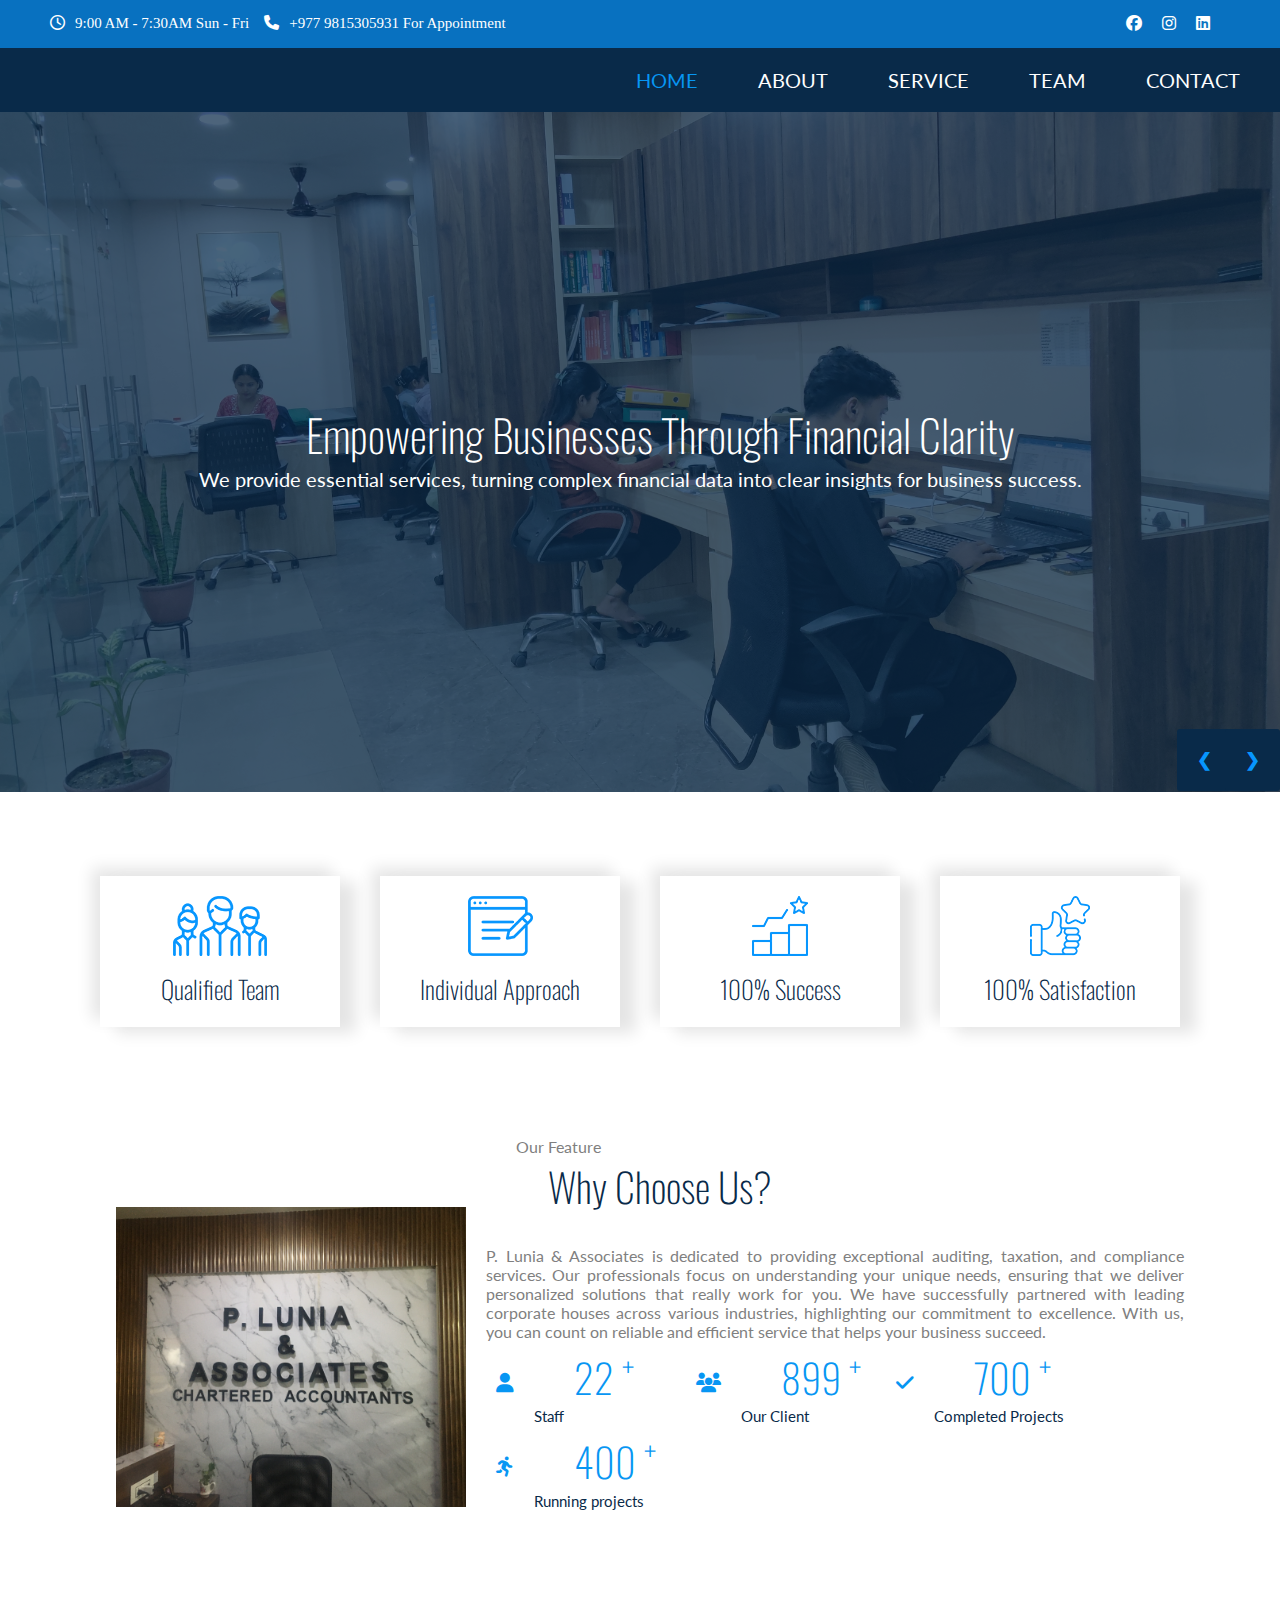
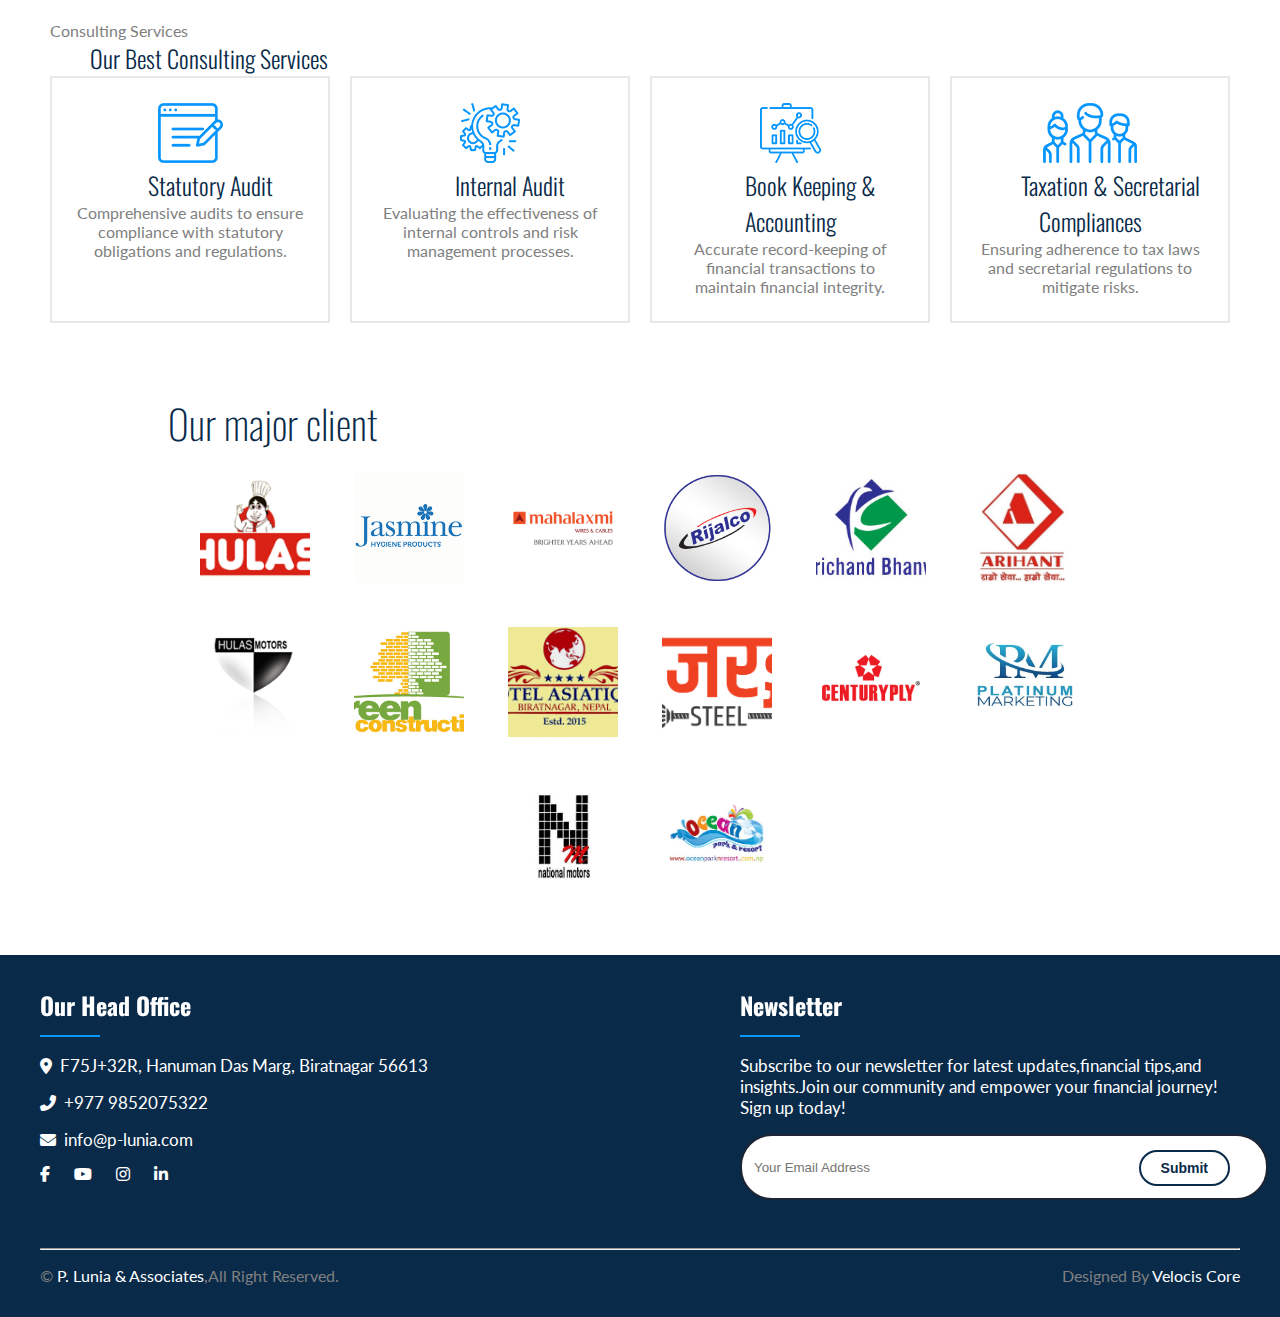
<file: index.html>
<!DOCTYPE html>
<html lang="en">

<head>
    <meta charset="UTF-8">
    <meta name="viewport" content="width=device-width, initial-scale=1.0">
    <title>P-Lunia & Associates</title>
    <link rel="shortcut icon" href="p-lunialogo.png" type="image/x-icon">
    <link rel="stylesheet" href="https://cdnjs.cloudflare.com/ajax/libs/font-awesome/6.7.2/css/all.min.css">
    <link rel="stylesheet" href="style.css">
    <link rel="stylesheet" href="media-queries.css">
    <!-- lato -->
    <link href="https://fonts.googleapis.com/css2?family=Oswald:wght@200..700&family=Playwrite+IE+Guides&display=swap"
        rel="stylesheet">

    <link
        href="https://fonts.googleapis.com/css2?family=Lato:ital,wght@0,100;0,300;0,400;0,700;0,900;1,100;1,300;1,400;1,700;1,900&family=Oswald:wght@200..700&family=Playwrite+IE+Guides&display=swap"
        rel="stylesheet">

</head>

<body>
    <!-- Top header -->
    <header class="top-header">
        <div class="side">
            <div class="time">
                <i class="fa-regular fa-clock"></i>
                <div> 9:00 AM - 7:30AM Sun - Fri</div>
            </div>
            <div class="phone">
                <i class="fa-solid fa-phone"></i>
                <div>+977 9815305931 For Appointment</div>
            </div>
        </div>
        <div class="icon">
            <a href=""><i class="fa-brands fa-facebook"></i></a>
            <a href=""><i class="fa-brands fa-instagram"></i></a>
            <a href=""><i class="fa-brands fa-linkedin"></i></a>

        </div>
    </header>

    <!-- navbar -->
    <nav class="navlink">
        <div class="navtoggle" onclick="toggle()"><i class="fa-solid fa-bars"></i></div>
        <div id="menu" class="menu">
            <a href="#" class="active">Home</a>
            <a href="about.html">About</a>
            <a href="service.html">Service</a>
            <a href="team.html">Team</a>
            <a href="contact.html">Contact</a>
        </div>
    </nav>
    <!-- Home page card -->
    <section class="slider-home">
        <div class="slider">
            <div class="slider-img">
                <img src="assets/images/home/homeslider-1.jfif" alt="home page" />
            </div>
            <div class="slidertext">
                <h2 style="color: white">
                    Empowering Businesses Through Financial Clarity
                </h2>
                <p style="color: white">
                    We provide essential services, turning complex financial data into
                    clear insights for business success.
                </p>
            </div>
        </div>
        <div class="slider">
            <div class="slider-img">
                <img src="assets/images/home/homeslider-1.jfif" alt="home page" />
            </div>

            <div class="slidertext">
                <h2 style="color: rgb(255, 255, 255)">
                    Navigating Financial Landscapes
                </h2>
                <p style="color: white">
                    We expertly guide businesses through complex financial environments,
                    ensuring compliance and strategic growth.
                </p>
            </div>
        </div>

        <div class="slider">
            <div class="slider-img">
                <img src="assets/images/home/homeslider-3.jfif" alt="home page" />
            </div>

            <div class="slidertext">
                <h2 style="color: rgb(255, 255, 255)">
                    Transforming Data into Decisions
                </h2>
                <p style="color: white">
                    We analyze financial data to deliver actionablr insights, empowering
                    businesses to make informed desision for their future.
                </p>
            </div>
        </div>
        <a class="prev" onclick="plusSlides(-1)">❮</a>
        <a class="next" onclick="plusSlides(1)">❯</a>
    </section>
    <div class="home-card">
        <div class="home-team">
            <img src="assets/images/home/icon-4.png" alt="">
            <h3>Qualified Team</h3>
        </div>
        <div class="home-team">
            <img src="assets/images/home/icon-1.png" alt="">
            <h3>Individual Approach</h3>
        </div>
        <div class="home-team">
            <img src="assets/images/home/icon-8.png" alt="">
            <h3>100% Success</h3>
        </div>
        <div class="home-team">
            <img src="assets/images/home/icon-6.png" alt="">
            <h3>100% Satisfaction</h3>
        </div>
    </div>
    <!-- our featres -->
    <div class="card-choose">
        <div class="homefeature-image">
            <img src="assets/images/home/homechose.jpg" alt="home page">
        </div>
        <div class="features-container">
            <div class="choose-top">
                <p>Our Feature</p>
                <h3>Why Choose Us?</h3>
            </div>
            <p>P. Lunia & Associates is dedicated to providing exceptional auditing, taxation, and compliance
                services.
                Our professionals focus on understanding your unique needs, ensuring that we deliver personalized
                solutions that really work for you. We have successfully partnered with leading corporate houses
                across
                various industries, highlighting our commitment to excellence. With us, you can count on reliable
                and
                efficient service that helps your business succeed.</p>
            <div class="features-icon">
                <div class="staff">
                    <i class="fa fa-user"></i>
                    <div>
                        <h2 style="color: #0796f3;">22 <sup>+</sup></h2>
                        <p style="color: #092a49;">Staff</p>
                    </div>
                </div>
                <div class="staff">
                    <i class="fa fa-users"></i>
                    <div>
                        <h2 style="color: #0796f3;">899 <sup>+</sup></h2>
                        <p style="color: #092a49;">Our Client</p>
                    </div>
                </div>
                <div class="staff">
                    <i class="fa fa-check"></i>
                    <div>
                        <h2 style="color: #0796f3;">700 <sup>+</sup></h2>
                        <p style="color: #092a49;">Completed Projects</p>
                    </div>
                </div>
                <div class="staff">
                    <i class="fa fa-running"></i>
                    <div>
                        <h2 style="color: #0796f3;">400 <sup>+</sup></h2>
                        <p style="color: #092a49;">Running projects</p>
                    </div>
                </div>
            </div>
        </div>
    </div>

    <!-- service section  -->
    <section class="service-container">
        <div class="service-text">
            <p>Consulting Services</p>
            <h2>Our Best Consulting Services</h2>
        </div>
        <!-- main card container -->
        <div class="service">
            <!-- card 1 -->
            <div class="card1">
                <img src="assets/images/services/service-1.png" alt="audit">
                <h2>Statutory Audit</h2>
                <p>Comprehensive audits to ensure compliance with statutory obligations and regulations.</p>
            </div>
            <!-- card 2 -->
            <div class="card1">
                <img src="assets/images/services/service-2.png" alt="internalaudit">
                <h2>Internal Audit</h2>
                <p>Evaluating the effectiveness of internal controls and risk management processes.</p>
            </div>
            <!-- card 3 -->
            <div class="card1">
                <img src="assets/images/services/service3.png" alt="audit">
                <h2>Book Keeping & Accounting</h2>
                <p>Accurate record-keeping of financial transactions to maintain financial integrity.</p>
            </div>
            <!-- card 4 -->
            <div class="card1">
                <img src="assets/images/services/service4.png" alt="audit">
                <h2>Taxation & Secretarial Compliances</h2>
                <p> Ensuring adherence to tax laws and secretarial regulations to mitigate risks.</p>
            </div>
        </div>
    </section>

    <section>
        <div class="home-client">
            <h2>Our major client</h2>
            <div class="client-image">
                <img src="assets/images/home/client/1.png" alt="clientimage">
                <img src="assets/images/home/client/2.png" alt="clientimage">
                <img src="assets/images/home/client/3.png" alt="clientimage">
                <img src="assets/images/home/client/4.png" alt="clientimage">
                <img src="assets/images/home/client/5.jpg" alt="clientimage">
                <img src="assets/images/home/client/6.jpg" alt="clientimage">
                <img src="assets/images/home/client/7.png" alt="clientimage">
                <img src="assets/images/home/client/8.png" alt="clientimage">
                <img src="assets/images/home/client/9.png" alt="clientimage">
                <img src="assets/images/home/client/10.png" alt="clientimage">
                <img src="assets/images/home/client/11.png" alt="clientimage">
                <img src="assets/images/home/client/12.jpg" alt="clientimage">
                <img src="assets/images/home/client/13.jpg" alt="clientimage">
                <img src="assets/images/home/client/14.jpg" alt="clientimage">
            </div>
        </div>
    </section>
    <!-- footer -->
    <footer>
        <div class="footer-wraper">
            <div class="footer-container">
                <div class="left-side">
                    <h3>Our Head Office</h3>
                    <p>
                        <i class="fa fa-map-marker-alt"></i>F75J+32R, Hanuman Das
                        Marg, Biratnagar 56613
                    </p>
                    <p>
                        <i class="fa fa-phone-alt"></i>+977 9852075322
                    </p>
                    <p><i class="fa fa-envelope"></i>info@p-lunia.com</p>
                    <div class="footer-social">
                        <a href="#"><i class="fab fa-facebook-f"></i></a>
                        <a href="#"><i class="fab fa-youtube"></i></a>
                        <a href="#"><i class="fab fa-instagram"></i></a>
                        <a href="#"><i class="fab fa-linkedin-in"></i></a>
                    </div>

                </div>
                <div class="right-side">
                    <h3>Newsletter</h3>
                    <p>Subscribe to our newsletter for latest updates,financial tips,and insights.Join our community and
                        empower your financial journey! Sign up today!</p>
                    <div class="form">
                        <input class="form-control" placeholder="Your Email Address">
                        <button class="btn">Submit</button>
                    </div>
                </div>
            </div>
            <hr>
            <div class="bottom-footer">
                <p>©
                    <script></script> <a href="index.html"> P. Lunia & Associates</a>,All Right Reserved.
                </p>
                <p> Designed By <a href="https://www.velociscore.com/">Velocis Core</a></p>
            </div>
        </div>
    </footer>
    <!-- javascript -->
    <script>
        let slideIndex = 1;
        showSlides(slideIndex);
        function plusSlides(n) {
            showSlides(slideIndex += n);
        }
        function currentSlide(n) {
            showSlides(slideIndex = n);
        }
        function showSlides(n) {
            let i;
            let slides = document.getElementsByClassName("slider");
            if (n > slides.length) { slideIndex = 1 }
            if (n < 1) { slideIndex = slides.length }
            for (i = 0; i < slides.length; i++) {
                slides[i].style.display = "none";
            }
            slides[slideIndex - 1].style.display = "block";
        }

        //navbar
        function toggle() {
            document.getElementById("menu").classList.toggle("show");
        }
    </script>

</body>

</html>
</file>
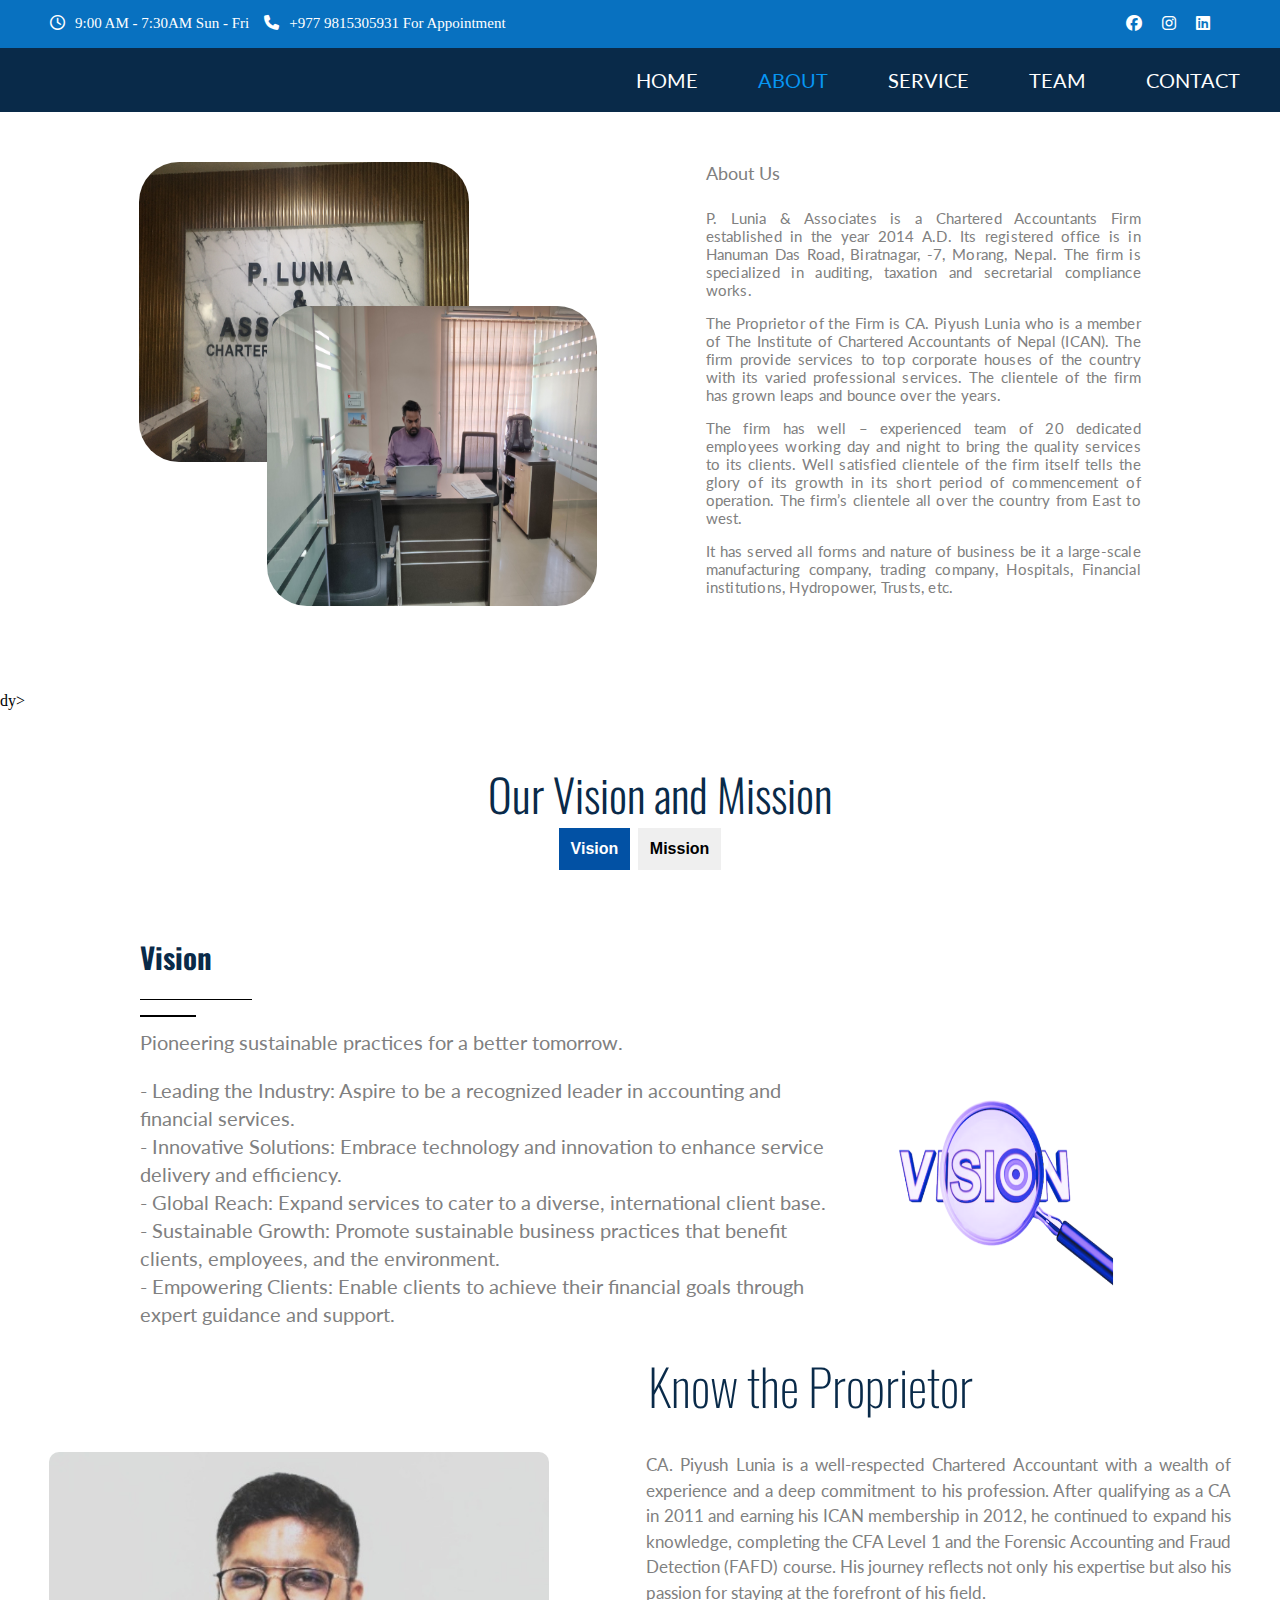
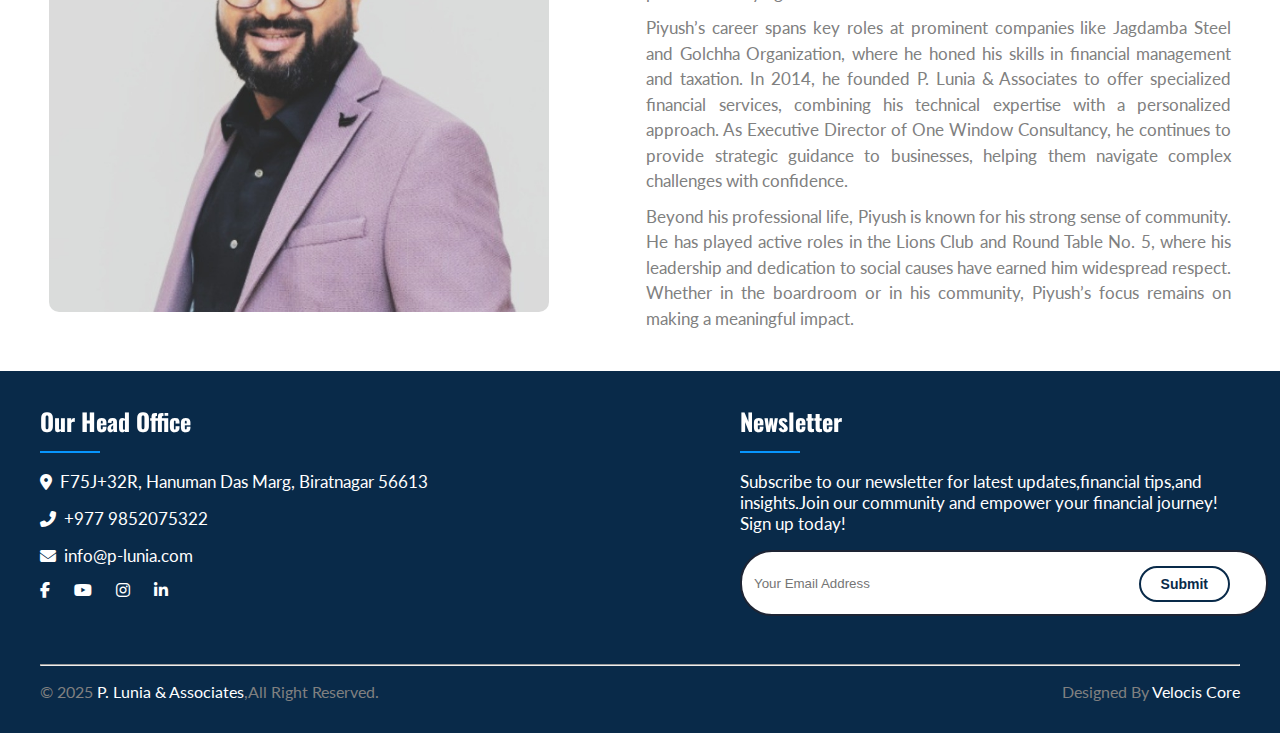
<file: about.html>
<!DOCTYPE html>
<html lang="en">

<head>
    <meta charset="UTF-8">
    <meta name="viewport" content="width=device-width, initial-scale=1.0">
    <title>P-Lunia & Associates</title>
    <link rel="shortcut icon" href="p-lunialogo.png" type="image/x-icon">
    <link rel="stylesheet" href="https://cdnjs.cloudflare.com/ajax/libs/font-awesome/6.7.2/css/all.min.css">
    <link rel="stylesheet" href="style.css">
    <link rel="stylesheet" href="media-queries.css">
    <!-- lato -->
    <link href="https://fonts.googleapis.com/css2?family=Oswald:wght@200..700&family=Playwrite+IE+Guides&display=swap"
        rel="stylesheet">

    <link
        href="https://fonts.googleapis.com/css2?family=Lato:ital,wght@0,100;0,300;0,400;0,700;0,900;1,100;1,300;1,400;1,700;1,900&family=Oswald:wght@200..700&family=Playwrite+IE+Guides&display=swap"
        rel="stylesheet">

</head>

<body>
    <!-- Top header -->
    <header class="top-header">
        <div class="side">
            <div class="time">
                <i class="fa-regular fa-clock"></i>
                <div> 9:00 AM - 7:30AM Sun - Fri</div>
            </div>
            <div class="phone">
                <i class="fa-solid fa-phone"></i>
                <div>+977 9815305931 For Appointment</div>
            </div>
        </div>
        <div class="icon">
            <a href=""><i class="fa-brands fa-facebook"></i></a>
            <a href=""><i class="fa-brands fa-instagram"></i></a>
            <a href=""><i class="fa-brands fa-linkedin"></i></a>

        </div>
    </header>

    <!-- navbar -->
    <nav class="navlink">
        <div class="navtoggle" onclick="toggle()"><i class="fa-solid fa-bars"></i></div>
        <div id="menu" class="menu">
            <a href="index.html">Home</a>
            <a href="#" class="active">About</a>
            <a href="service.html">Service</a>
            <a href="team.html">Team</a>
            <a href="contact.html">Contact</a>
        </div>
    </nav>
    <!-- about page -->
    <section class="about">
        <div class="about-top">
            <div class="about-img">
                <div class="about-relative">
                    <img src="assets/images/about/about.jpg" alt="about-image">
                </div>
                <div class="about-absolute">
                    <img src="assets/images/about/about-2.jpg" alt="about-image2">
                </div>

            </div>
            <div class="about-text">
                <p>About Us</p>
                <div class="paragraph">
                    <p>P. Lunia & Associates is a Chartered Accountants Firm established in the year 2014 A.D. Its
                        registered office is in Hanuman Das Road, Biratnagar, -7, Morang, Nepal. The firm is
                        specialized
                        in
                        auditing, taxation and secretarial compliance works.</p>

                    <p> The Proprietor of the Firm is CA. Piyush Lunia who is a member of The Institute of Chartered
                        Accountants of Nepal (ICAN). The firm provide services to top corporate houses of the
                        country
                        with
                        its varied professional services. The clientele of the firm has grown leaps and bounce over
                        the
                        years.</p>

                    <p>The firm has well – experienced team of 20 dedicated employees working day and night to bring
                        the
                        quality services to its clients. Well satisfied clientele of the firm itself tells the glory
                        of
                        its
                        growth in its short period of commencement of operation. The firm’s clientele all over the
                        country
                        from East to west.</p>
                    <p> It has served all forms and nature of business be it a large-scale manufacturing company,
                        trading
                        company, Hospitals, Financial institutions, Hydropower, Trusts, etc.</p>
                </div>

            </div>
        </div>
    </section>
    <!-- vision and mission -->
    dy>
    <div class="bottom">
        <h2>Our Vision and Mission</h2>
        <button id="vision-btn" class="tab-button active" onclick="switchTab('vision')">Vision</button>
        <button id="mission-btn" class="tab-button " onclick="switchTab('mission')">Mission</button>
    </div>
    <!-- vision -->
    <div id="vision" class="tab-content show">
        <div class="vision-absolute">
            <h4>Vision</h4>
            <hr class="one">
            <hr class="two">
        </div>
        <div class="vision">
            <!-- <hr class="one"> -->
            <div class="vision-text">
                <p style="margin-bottom: 20px;">Pioneering sustainable practices for a better tomorrow.</p>

                <p>- Leading the Industry: Aspire to be a recognized leader in accounting and financial services.
                </p>
                <p> - Innovative Solutions: Embrace technology and innovation to enhance service delivery and
                    efficiency.</p>
                <p>- Global Reach: Expand services to cater to a diverse, international client base.</p>
                <p>- Sustainable Growth: Promote sustainable business practices that benefit clients, employees, and
                    the
                    environment.</p>
                <p> - Empowering Clients: Enable clients to achieve their financial goals through expert guidance
                    and
                    support.</p>
            </div>
            <div class="vision-img">
                <img src="/assets/images/about/vision.png" alt="Vision" height="300px" width="300px">
            </div>
        </div>
    </div>
    <!-- mission -->
    <div id="mission" class="tab-content ">
        <div class="mission">
            <h4>Mission</h4>
            <!-- <hr class="mission-absolute1">
            <hr class="mission-absolute2"> -->
        </div>
        <div class="mission-container">

            <div class="mission-img">
                <img src="/assets/images/about/mission.png" alt="mission" height="300px" width="550px">
            </div>
            <!-- <hr class="one"> -->
            <div class="mission-text">
                <p style="margin-bottom: 20px;">Building lasting relationships through exceptional service.</p>
                <p>- Integrity and Ethics: Uphold the highest standards of integrity and professionalism in all
                    services.</p>
                <p> - Client-Centric Approach: Provide tailored solutions that meet the unique needs of each client.
                </p>
                <p> - Quality Service: Deliver accurate, timely, and reliable accounting and advisory services.</p>
                <p>- Continuous Improvement: Foster a culture of ongoing learning and development for staff and
                    clients.</p>
                <p> - Community Impact: Contribute positively to the communities served through ethical practices
                    and corporate responsibility.</p>
            </div>
        </div>
    </div>
    <h2 class="proprietor"> Know the Proprietor</h2>
    <div class="proprietor-container">

        <div class="proprietor-img">
            <img src="assets/images/about/proprietor.jpg" alt="proprietor">

        </div>

        <div class="proprietor-text">

            <p>CA. Piyush Lunia is a well-respected Chartered Accountant with a wealth of experience and a
                deep
                commitment to his profession. After qualifying as a CA in 2011 and earning his ICAN
                membership
                in 2012, he continued to expand his knowledge, completing the CFA Level 1 and the Forensic
                Accounting and Fraud Detection (FAFD) course. His journey reflects not only his expertise
                but
                also his passion for staying at the forefront of his field.</p>

            <p>Piyush’s career spans key roles at prominent companies like Jagdamba Steel and Golchha
                Organization, where he honed his skills in financial management and taxation. In 2014, he
                founded P. Lunia & Associates to offer specialized financial services, combining his
                technical
                expertise with a personalized approach. As Executive Director of One Window Consultancy, he
                continues to provide strategic guidance to businesses, helping them navigate complex
                challenges
                with confidence.</p>
            <p>Beyond his professional life, Piyush is known for his strong sense of community. He has
                played
                active roles in the Lions Club and Round Table No. 5, where his leadership and dedication to
                social causes have earned him widespread respect. Whether in the boardroom or in his
                community,
                Piyush’s focus remains on making a meaningful impact.</p>

        </div>


    </div>
    <!-- footer -->
    <footer>
        <div class="footer-wraper">
            <div class="footer-container">
                <div class="left-side">
                    <h3>Our Head Office</h3>
                    <p>
                        <i class="fa fa-map-marker-alt"></i>F75J+32R, Hanuman Das
                        Marg, Biratnagar 56613
                    </p>
                    <p>
                        <i class="fa fa-phone-alt"></i>+977 9852075322
                    </p>
                    <p><i class="fa fa-envelope"></i>info@p-lunia.com</p>
                    <div class="footer-social">
                        <a href="#"><i class="fab fa-facebook-f"></i></a>
                        <a href="#"><i class="fab fa-youtube"></i></a>
                        <a href="#"><i class="fab fa-instagram"></i></a>
                        <a href="#"><i class="fab fa-linkedin-in"></i></a>
                    </div>

                </div>
                <div class="right-side">
                    <h3>Newsletter</h3>
                    <p>Subscribe to our newsletter for latest updates,financial tips,and insights.Join our community and
                        empower your financial journey! Sign up today!</p>
                    <div class="form">
                        <input class="form-control" placeholder="Your Email Address">
                        <button class="btn">Submit</button>
                    </div>
                </div>
            </div>
            <hr>
            <div class="bottom-footer">
                <p>© 2025 <a href="index.html"> P. Lunia & Associates</a>,All Right Reserved.</p>
                <p> Designed By <a href="https://www.velociscore.com/">Velocis Core</a></p>
            </div>
        </div>
    </footer>
    <!-- javascript for navbar -->
    <script>
        //navbar
        function toggle() {
            document.getElementById("menu").classList.toggle("show");
        }

        //vision and mission buttton switch
        function switchTab(tabId) {

            const contents = document.querySelectorAll('.tab-content');
            const buttons = document.querySelectorAll('.tab-button');

            // Remove "show" class from all tab contents
            for (const content of contents) {
                content.classList.remove("show");
            }

            // Remove "active" class from all buttons
            for (const button of buttons) {
                button.classList.remove("active");
            }

            // Add "show" class to selected tab and "active" class to the button
            document.getElementById(tabId).classList.add("show");
            document.getElementById(tabId + "-btn").classList.add("active");
        }
    </script>
</body>

</html>
</file>
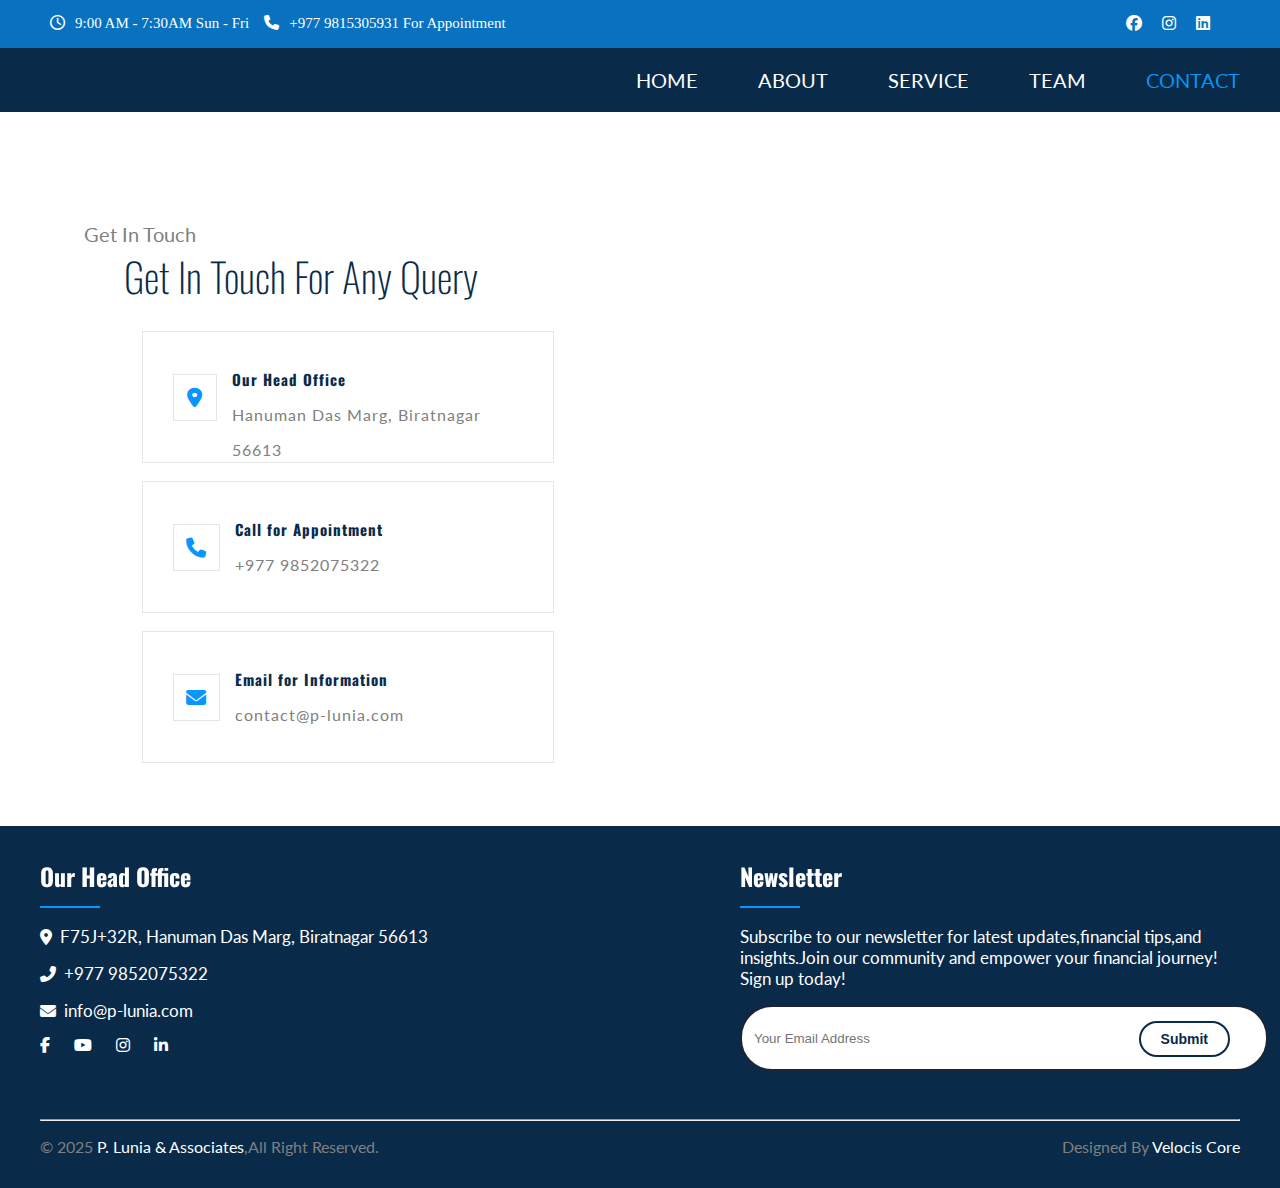
<file: contact.html>
<!DOCTYPE html>
<html lang="en">

<head>
    <meta charset="UTF-8">
    <meta name="viewport" content="width=device-width, initial-scale=1.0">
    <title>P-Lunia & Associates</title>
    <link rel="shortcut icon" href="p-lunialogo.png" type="image/x-icon">
    <link rel="stylesheet" href="https://cdnjs.cloudflare.com/ajax/libs/font-awesome/6.7.2/css/all.min.css">
    <link rel="stylesheet" href="style.css">
    <link rel="stylesheet" href="media-queries.css">
    <!-- oswald -->
    <link href="https://fonts.googleapis.com/css2?family=Oswald:wght@200..700&family=Playwrite+IE+Guides&display=swap"
        rel="stylesheet">
    <!-- lato -->
    <link
        href="https://fonts.googleapis.com/css2?family=Lato:ital,wght@0,100;0,300;0,400;0,700;0,900;1,100;1,300;1,400;1,700;1,900&family=Oswald:wght@200..700&family=Playwrite+IE+Guides&display=swap"
        rel="stylesheet">
</head>

<body>
    <!-- Top header -->
    <div class="top-header">
        <div class="side">
            <div class="time">
                <i class="fa-regular fa-clock"></i>
                <div> 9:00 AM - 7:30AM Sun - Fri</div>
            </div>
            <div class="phone">
                <i class="fa-solid fa-phone"></i>
                <div>+977 9815305931 For Appointment</div>
            </div>
        </div>
        <div class="icon">
            <a href=""><i class="fa-brands fa-facebook"></i></a>
            <a href=""><i class="fa-brands fa-instagram"></i></a>
            <a href=""><i class="fa-brands fa-linkedin"></i></a>

        </div>
    </div>

    <!-- navbar -->
    <nav class="navlink">
        <div class="navtoggle" onclick="toggle()"><i class="fa-solid fa-bars"></i></div>
        <div id="menu" class="menu">
            <a href="index.html">Home</a>
            <a href="about.html">About</a>
            <a href="service.html">Service</a>
            <a href="team.html">Team</a>
            <a href="#" class="active">Contact</a>
        </div>
    </nav>
    <!-- Contact section -->
    <div class="container">
        <div class="text">
            <p>Get In Touch</p>
            <h2>Get In Touch For Any Query</h2>
        </div>
        <div class="sub-container">
            <div class="contact">
                <div class="office">
                    <i class="fa-solid fa-location-dot"></i>
                    <div>
                        <h4>Our Head Office</h4>
                        <p>Hanuman Das Marg, Biratnagar 56613</p>
                    </div>
                </div>
                <div class="phone1">
                    <i class="fa-solid fa-phone"></i>
                    <div>
                        <h4>Call for Appointment</h4>
                        <p>+977 9852075322</p>
                    </div>
                </div>
                <div class="email">
                    <i class="fa-solid fa-envelope"></i>
                    <div>
                        <h4>Email for Information</h4>
                        <p>contact@p-lunia.com</p>
                    </div>
                </div>
            </div>
            <!-- <div class="map" style="height: auto;"> -->
            <iframe class="map"
                src="https://www.google.com/maps/embed?pb=!1m14!1m8!1m3!1d3571.938136096418!2d87.280028!3d26.457723!3m2!1i1024!2i768!4f13.1!3m3!1m2!1s0x39ef74473a64d13b%3A0x64bafdce8a4eeb50!2sCA.%20Piyush%20Lunia%2C%20P.%20Lunia%20%26%20Associates!5e0!3m2!1sen!2snp!4v1737352398914!5m2!1sen!2snp"
                width="700" height="550" style="border:0; border-radius: 5px;" allowfullscreen="" loading="lazy"
                referrerpolicy="no-referrer-when-downgrade"></iframe>
            <!-- </div> -->
        </div>
    </div>
    <!-- footer -->
    <footer>
        <div class="footer-wraper">
            <div class="footer-container">
                <div class="left-side">
                    <h3>Our Head Office</h3>
                    <p>
                        <i class="fa fa-map-marker-alt"></i>F75J+32R, Hanuman Das
                        Marg, Biratnagar 56613
                    </p>
                    <p>
                        <i class="fa fa-phone-alt"></i>+977 9852075322
                    </p>
                    <p><i class="fa fa-envelope"></i>info@p-lunia.com</p>
                    <div class="footer-social">
                        <a href="#"><i class="fab fa-facebook-f"></i></a>
                        <a href="#"><i class="fab fa-youtube"></i></a>
                        <a href="#"><i class="fab fa-instagram"></i></a>
                        <a href="#"><i class="fab fa-linkedin-in"></i></a>
                    </div>

                </div>
                <div class="right-side">
                    <h3>Newsletter</h3>
                    <p>Subscribe to our newsletter for latest updates,financial tips,and insights.Join our community and
                        empower your financial journey! Sign up today!</p>
                    <div class="form">
                        <input class="form-control" placeholder="Your Email Address">
                        <button class="btn">Submit</button>
                    </div>
                </div>
            </div>
            <hr>
            <div class="bottom-footer">
                <p>© 2025 <a href="index.html"> P. Lunia & Associates</a>,All Right Reserved.</p>
                <p> Designed By <a href="https://www.velociscore.com/">Velocis Core</a></p>
            </div>
        </div>
    </footer>
    <!-- javascript for navbar -->
<script>
    //navbar
    function toggle() {
            document.getElementById("menu").classList.toggle("show");
        }
</script>
</body>

</html>
</file>
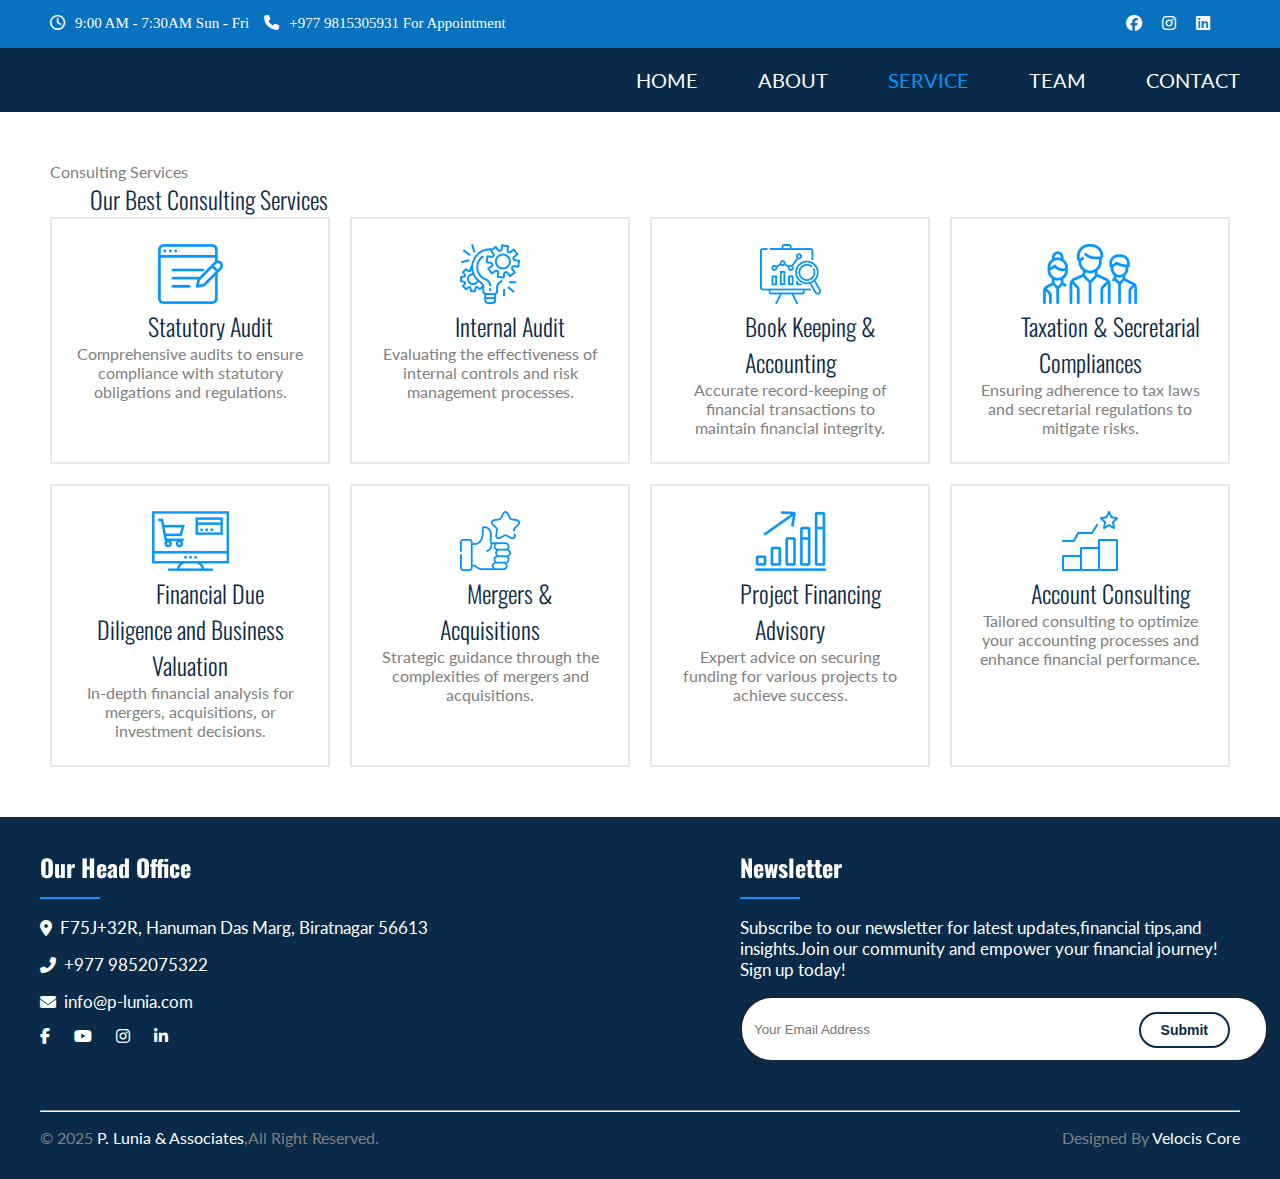
<file: service.html>
<!DOCTYPE html>
<html lang="en">

<head>
    <meta charset="UTF-8">
    <meta name="viewport" content="width=device-width, initial-scale=1.0">
    <title>P-Lunia & Associates</title>
    <link rel="shortcut icon" href="p-lunialogo.png" type="image/x-icon">
    <link rel="stylesheet" href="https://cdnjs.cloudflare.com/ajax/libs/font-awesome/6.7.2/css/all.min.css">
    <link rel="stylesheet" href="style.css">
    <link rel="stylesheet" href="media-queries.css">
    <!-- lato -->
    <link href="https://fonts.googleapis.com/css2?family=Oswald:wght@200..700&family=Playwrite+IE+Guides&display=swap"
        rel="stylesheet">

    <link
        href="https://fonts.googleapis.com/css2?family=Lato:ital,wght@0,100;0,300;0,400;0,700;0,900;1,100;1,300;1,400;1,700;1,900&family=Oswald:wght@200..700&family=Playwrite+IE+Guides&display=swap"
        rel="stylesheet">

</head>

<body>
    <!-- Top header -->
    <header class="top-header">
        <div class="side">
            <div class="time">
                <i class="fa-regular fa-clock"></i>
                <div> 9:00 AM - 7:30AM Sun - Fri</div>
            </div>
            <div class="phone">
                <i class="fa-solid fa-phone"></i>
                <div>+977 9815305931 For Appointment</div>
            </div>
        </div>
        <div class="icon">
            <a href=""><i class="fa-brands fa-facebook"></i></a>
            <a href=""><i class="fa-brands fa-instagram"></i></a>
            <a href=""><i class="fa-brands fa-linkedin"></i></a>

        </div>
    </header>
    <!-- navbar -->
    <nav class="navlink">
        <div class="navtoggle" onclick="toggle()"><i class="fa-solid fa-bars"></i></div>
        <div id="menu" class="menu">
            <a href="index.html">Home</a>
            <a href="about.html">About</a>
            <a href="#" class="active">Service</a>
            <a href="team.html">Team</a>
            <a href="contact.html">Contact</a>
        </div>
    </nav>
    <!-- service section  -->
    <section class="service-container">
        <div class="service-text">
            <p>Consulting Services</p>
            <h2>Our Best Consulting Services</h2>
        </div>
        <!-- main card container -->
        <div class="service" id="service">
           <!-- !-- service will be inserted dynamically -->
                </div>
    </section>
      <!-- footer -->
      <footer>
        <div class="footer-wraper">
            <div class="footer-container">
                <div class="left-side">
                    <h3>Our Head Office</h3>
                    <p>
                        <i class="fa fa-map-marker-alt"></i>F75J+32R, Hanuman Das
                        Marg, Biratnagar 56613
                    </p>
                    <p>
                        <i class="fa fa-phone-alt"></i>+977 9852075322
                    </p>
                    <p><i class="fa fa-envelope"></i>info@p-lunia.com</p>
                    <div class="footer-social">
                        <a href="#"><i class="fab fa-facebook-f"></i></a>
                        <a href="#"><i class="fab fa-youtube"></i></a>
                        <a href="#"><i class="fab fa-instagram"></i></a>
                        <a href="#"><i class="fab fa-linkedin-in"></i></a>
                    </div>

                </div>
                <div class="right-side">
                    <h3>Newsletter</h3>
                    <p>Subscribe to our newsletter for latest updates,financial tips,and insights.Join our community and
                        empower your financial journey! Sign up today!</p>
                    <div class="form">
                        <input class="form-control" placeholder="Your Email Address">
                        <button class="btn">Submit</button>
                    </div>
                </div>
            </div>
            <hr>
            <div class="bottom-footer">
                <p>© 2025 <a href="index.html"> P. Lunia & Associates</a>,All Right Reserved.</p>
                <p> Designed By <a href="https://www.velociscore.com/">Velocis Core</a></p>
            </div>
        </div>
    </footer>

    <!-- javascript for navbar -->
<script>
    //navbar
    function toggle() {
            document.getElementById("menu").classList.toggle("show");
        }

         //service
         const serviceMembers = [
            { name: "Statutory Audit", content:"Comprehensive audits to ensure compliance with statutory obligations and regulations.", image: "assets/images/services/service-1.png" },
            { name: "Internal Audit", content: "Evaluating the effectiveness of internal controls and risk management processes.", image: "assets/images/services/service-2.png"},
            { name: "Book Keeping & Accounting", content:"Accurate record-keeping of financial transactions to maintain financial integrity.", image: "assets/images/services/service3.png" },
            { name: "Taxation & Secretarial Compliances", content:"Ensuring adherence to tax laws and secretarial regulations to mitigate risks.", image: "assets/images/services/service4.png" },
            { name: "Financial Due Diligence and Business Valuation", content:"In-depth financial analysis for mergers, acquisitions, or investment decisions.", image: "assets/images/services/service5.png" },
            { name: "Mergers & Acquisitions", content:"Strategic guidance through the complexities of mergers and acquisitions.", image: "assets/images/services/service6.png" },
            { name: "Project Financing Advisory", content:"Expert advice on securing funding for various projects to achieve success.", image: "assets/images/services/service7.png" },
            { name: "Account Consulting", content:"Tailored consulting to optimize your accounting processes and enhance financial performance.", image: "assets/images/services/service8.png" }
               
        ];
        document.addEventListener("DOMContentLoaded", function () {
            const teamContainer = document.getElementById("service");
            let teamHTML = "";

            for (const service of serviceMembers) {
                teamHTML += `
                 <div class="card1">
                    <img src="${service.image}" alt="${service.name}">
                    <h2>${service.name}</h2>
                    <p>${service.content}</p>
                </div>
            `;
            }
            teamContainer.innerHTML = teamHTML;
        })
</script>
</body>

</html>
</file>
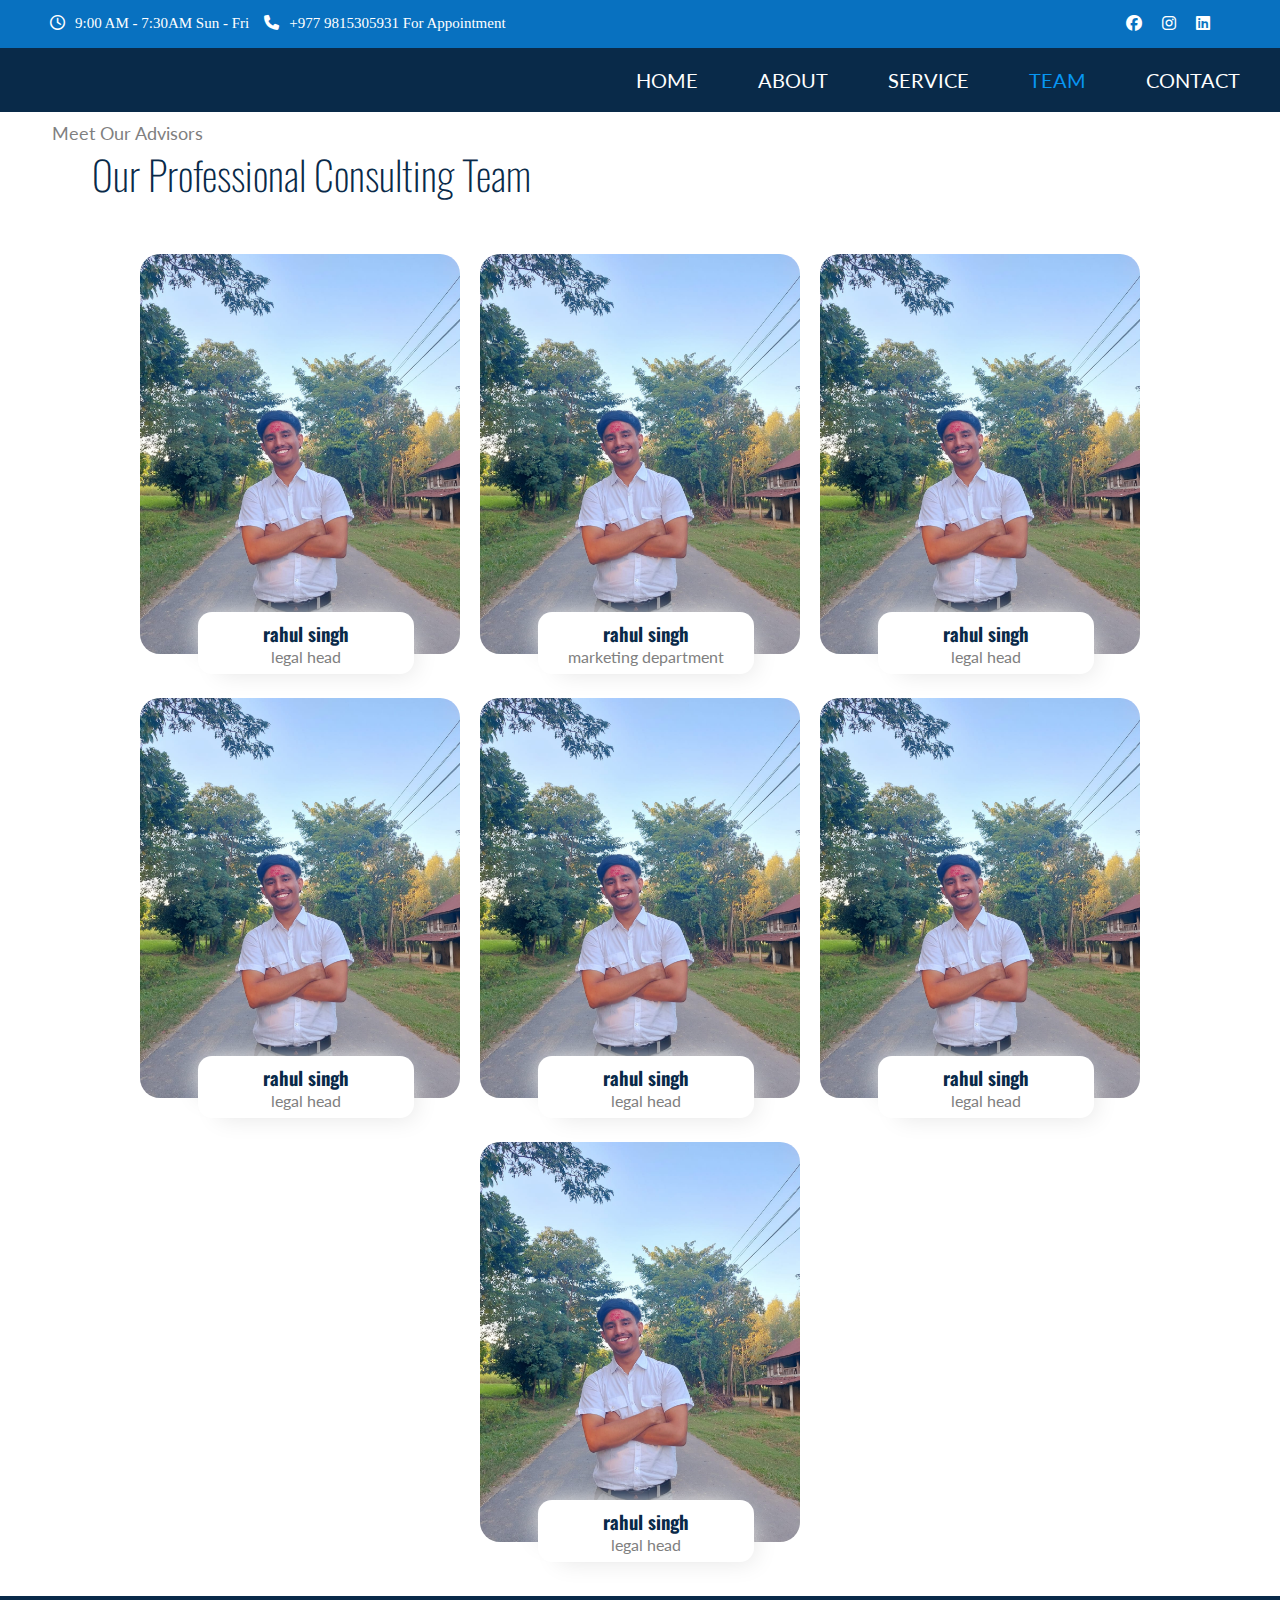
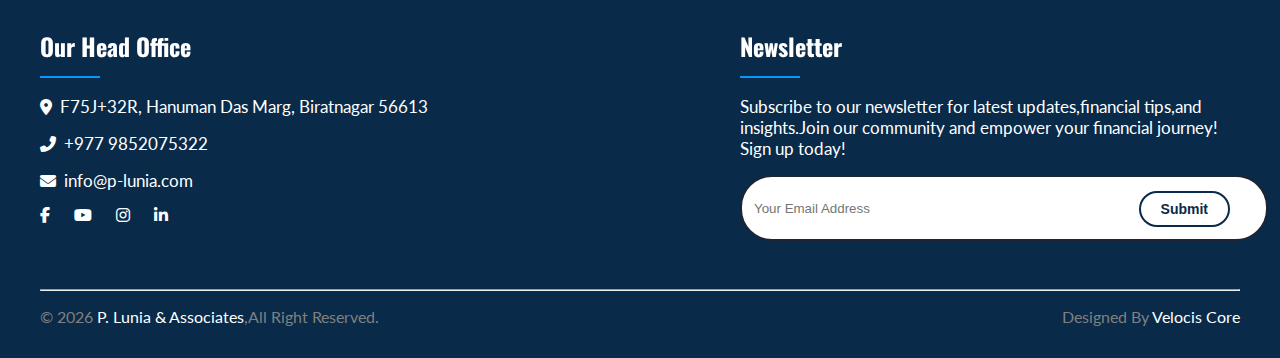
<file: team.html>
<!DOCTYPE html>
<html lang="en">

<head>
    <meta charset="UTF-8">
    <meta name="viewport" content="width=device-width, initial-scale=1.0">
    <title>P-Lunia & Associates</title>
    <link rel="shortcut icon" href="p-lunialogo.png" type="image/x-icon">
    <link rel="stylesheet" href="https://cdnjs.cloudflare.com/ajax/libs/font-awesome/6.7.2/css/all.min.css">
    <link rel="stylesheet" href="style.css">
    <link rel="stylesheet" href="media-queries.css">
    <!-- lato -->
    <link href="https://fonts.googleapis.com/css2?family=Oswald:wght@200..700&family=Playwrite+IE+Guides&display=swap"
        rel="stylesheet">

    <link
        href="https://fonts.googleapis.com/css2?family=Lato:ital,wght@0,100;0,300;0,400;0,700;0,900;1,100;1,300;1,400;1,700;1,900&family=Oswald:wght@200..700&family=Playwrite+IE+Guides&display=swap"
        rel="stylesheet">

</head>

<body>
    <!-- Top header -->
    <header class="top-header">
        <div class="side">
            <div class="time">
                <i class="fa-regular fa-clock"></i>
                <div> 9:00 AM - 7:30AM Sun - Fri</div>
            </div>
            <div class="phone">
                <i class="fa-solid fa-phone"></i>
                <div>+977 9815305931 For Appointment</div>
            </div>
        </div>
        <div class="icon">
            <a href=""><i class="fa-brands fa-facebook"></i></a>
            <a href=""><i class="fa-brands fa-instagram"></i></a>
            <a href=""><i class="fa-brands fa-linkedin"></i></a>

        </div>
    </header>

    <!-- navbar -->
    <nav class="navlink">
        <div class="navtoggle" onclick="toggle()"><i class="fa-solid fa-bars"></i></div>
        <div id="menu" class="menu">
            <a href="index.html">Home</a>
            <a href="#" >About</a>
            <a href="service.html">Service</a>
            <a href="team.html" class="active">Team</a>
            <a href="contact.html">Contact</a>
        </div>
    </nav>
    <!-- Team section -->
    <section>
        <div class="team-text">
            <p>Meet Our Advisors</p>
            <h2>Our Professional Consulting Team</h2>
        </div>
        <div class="team-container" id="team-container">
            <!-- team will be inserted dynamically -->

        </div>
    </section>
    <!-- footer -->
    <footer>
        <div class="footer-wraper">
            <div class="footer-container">
                <div class="left-side">
                    <h3>Our Head Office</h3>
                    <p>
                        <i class="fa fa-map-marker-alt"></i>F75J+32R, Hanuman Das
                        Marg, Biratnagar 56613
                    </p>
                    <p>
                        <i class="fa fa-phone-alt"></i>+977 9852075322
                    </p>
                    <p><i class="fa fa-envelope"></i>info@p-lunia.com</p>
                    <div class="footer-social">
                        <a href="#"><i class="fab fa-facebook-f"></i></a>
                        <a href="#"><i class="fab fa-youtube"></i></a>
                        <a href="#"><i class="fab fa-instagram"></i></a>
                        <a href="#"><i class="fab fa-linkedin-in"></i></a>
                    </div>

                </div>
                <div class="right-side">
                    <h3>Newsletter</h3>
                    <p>Subscribe to our newsletter for latest updates,financial tips,and insights.Join our community and
                        empower your financial journey! Sign up today!</p>
                    <div class="form">
                        <input class="form-control" placeholder="Your Email Address">
                        <button class="btn">Submit</button>
                    </div>
                </div>
            </div>
            <hr>
            <div class="bottom-footer">
                <p>© <span id="copyright"></span> <a href="index.html"> P. Lunia & Associates</a>,All Right Reserved.
                </p>
                <p> Designed By <a href="https://www.velociscore.com/">Velocis Core</a></p>
            </div>
        </div>
    </footer>

    <!-- javascript for navbar -->
    <script>
        // footer date js
        const date = new Date().getFullYear();
        document.getElementById('copyright').textContent = date;
        //navbar js
        //navbar
        function toggle() {
            document.getElementById("menu").classList.toggle("show");
        }

        //team
        const teamMembers = [
            { name: "rahul singh", position: "legal head", image: "assets/images/team/nite.jpeg" },
            { name: "rahul singh", position: "marketing department", image: "assets/images/team/nite.jpeg"},
            { name: "rahul singh", position: "legal head", image: "assets/images/team/nite.jpeg" },
            { name: "rahul singh", position: "legal head", image: "assets/images/team/nite.jpeg" },
            { name: "rahul singh", position: "legal head", image: "assets/images/team/nite.jpeg" },
            { name: "rahul singh", position: "legal head", image: "assets/images/team/nite.jpeg" },
            { name: "rahul singh", position: "legal head", image: "assets/images/team/nite.jpeg" }
        ];
        document.addEventListener("DOMContentLoaded", function () {
            const teamContainer = document.getElementById("team-container");
            let teamHTML = "";

            for (const member of teamMembers) {
                teamHTML += `
                 <div class="member">
                <div class="image-wrapper"><img src="${member.image}" alt=""></div>
                <div class="info">
                    <h3>${member.name}</h3>
                    <p>${member.position}</p>
                </div>
            </div>
            `;
            }
            teamContainer.innerHTML = teamHTML;
        })
    </script>
</body>

</html>
</file>
<file: style.css>
* {
    margin: 0px;
    padding: 0px;
}

body {
    margin: 0px;
    padding: 0px;
}

h1,
h2,
h3,
h4,
h5,
h6 {
    color: #092a49;
    ;
    font-family: "Oswald", serif;
}

p {
    font-family: "Lato", serif;
    color: rgb(128, 128, 128);
}

a {
    color: white;
    text-decoration: none;
}


.active {
    color: #0796f3;
}

/* top navbar */
.top-header {

    background-color: #0871c0;
    /* background: linear-gradient ( #0793f9, #085490,#083e6b,#092c4d); */
    color: white;
    padding: 15px 50px;
    display: flex;
    justify-content: space-between;
}

/* topbar time and phone */

.side {
    display: flex;
    font-size: 15px;

    .time {
        display: flex;
        margin-right: 15px;

        i {
            margin-right: 10px;
        }
    }

    .phone {
        display: flex;

        i {
            margin-right: 10px;
        }
    }
}

/* Social media icon */
.icon {
    display: flex;

    a {
        color: white;
        margin-right: 20px;


    }
}

/* MAIN navbar */
.navlink {
    display: flex;
    justify-content: right;
    background-color: #092a49;
    padding: 20px;
    position: sticky;
    top: 0;
}

.navlink a {
    font-family: "Lato", serif;
    margin-right: 20px;
    font-size: 20px;
    text-transform: uppercase;
}

.navtoggle {
    display: none;
}

.menu {
    display: flex;
    column-gap: 40px;
}

.navbar a:hover {
    color: #0796f3;
}

/* Contact section */
.container {
    width: 90%;
    margin: 100px auto 30px auto;

}

.text {
    padding: 10px;
    margin-left: 40px;

    p {

        font-size: 20px;
    }

    h2 {
        /* margin-left: 30px; */
        text-indent: 40px;
        font-size: 40px;
        font-weight: lighter;

    }

}

/* contact sidebar */
.sub-container {
    display: flex;
    justify-content: space-around;

}

.contact {
    display: grid;
    /* grid-template-columns: 10px 400px 400px; */
    margin: 15px 10px;

}

.office {
    display: flex;
    border: 1px solid #e5e5e5;
    padding: 30px 30px;
    height: 70px;
    letter-spacing: 1px;
    line-height: 35px;

    i {
        color: #0796fe;
        border: 1px solid #e5e5e5;
        margin: 12px 0px;
        /* padding: 10px; */
        font-size: 20px;
        height: 45px;
        width: 45px;
        text-align: center;
        align-content: center;
    }

    div {
        margin: 0px 0px 0px 15px;

        h4 {
            font-size: 15px;
            font-weight: 300px;

        }
    }
}

.office:hover {
    box-shadow: 1px 1px 10px 3px #e5e5e5;

}

.phone1 {
    display: flex;
    border: 1px solid #e5e5e5;
    padding: 30px 30px;
    /* margin: 20px ; */
    height: 70px;
    letter-spacing: 1px;
    line-height: 35px;

    i {
        color: #0796fe;
        border: 1px solid #e5e5e5;
        margin: 12px 0px;
        /* padding: 10px; */
        font-size: 20px;
        height: 45px;
        width: 45px;
        text-align: center;
        align-content: center;
    }

    div {
        margin: 0px 0px 0px 15px;

        h4 {
            font-size: 15px;
            font-weight: 300px;

        }
    }
}

.phone1:hover {
    box-shadow: 1px 1px 10px 3px #e5e5e5;

}

.email {
    display: flex;
    border: 1px solid #e5e5e5;
    padding: 30px 30px;
    /* margin: 20px ; */
    height: 70px;
    letter-spacing: 1px;
    line-height: 35px;

    i {
        color: #0796fe;
        border: 1px solid #e5e5e5;
        margin: 12px 0px;
        /* padding: 10px; */
        font-size: 20px;
        height: 45px;
        width: 45px;
        text-align: center;
        align-content: center;
    }

    div {
        margin: 0px 0px 0px 15px;

        h4 {
            font-size: 15px;
            font-weight: 300px;

        }
    }
}

.email:hover {
    box-shadow: 5px 5px 25px #e5e5e5;

}

/* footer */

/* footer */
.footer-wraper {
    max-width: 1200px;
    margin: 0 auto;
}

footer {
    padding: 2rem;
    background-color: #092a49;
    color: #ffffff;
}

hr {
    margin: 1rem 0;
}

.footer-container {
    max-width: 1400px;
    width: 100%;
    display: flex;
    /* justify-content: space-between; */
    flex-wrap: wrap;
}

.footer-container h3::after {
    position: absolute;
    content: "";
    width: 60px;
    height: 2px;
    top: 3rem;
    left: 0;
    background: #0796fe;
}

.left-side {
    flex: 3 1 400px;

    h3 {
        position: relative;
        font-size: 1.5rem;
        margin-bottom: 2rem;
        color: #ffffff;
    }

    p {
        font-size: 1.05rem;
        margin-bottom: 1rem;
        color: #ffffff;
    }

    i {
        font-size: 1rem;
        margin-right: 0.5rem;
    }

    .footer-social {
        display: flex;
        /* justify-content: flex-start; */
        gap: 1rem;
        margin-bottom: 3rem;
    }
}

.right-side {
    flex: 1 1 400px;

    h3 {
        position: relative;
        font-size: 1.5rem;
        margin-bottom: 2rem;
        color: #ffffff;
    }

    p {
        font-size: 1.05rem;
        margin-bottom: 1rem;
        width: 100%;
        color: #ffffff;
    }

    .form {
        position: relative;
        width: 100%;
    }

    .form-control {
        width: 100%;
        height: 50px;
        border: 2px solid #1d2434;
        border-radius: 2rem;
        padding: 0.375rem 0.75rem;
    }

    .btn {
        position: absolute;
        top: 16px;
        right: 10px;
        padding: 8px 20px;
        font-size: 14px;
        font-weight: 600;
        color: #092a49;
        background: none;
        border-radius: 2rem;
        border: 2px solid #092a49;
        transition: 0.3s;
    }
}

.bottom-footer {
    width: 100%;
    display: flex;
    justify-content: space-between;
    align-items: center;
    color: #999999;

    a:hover {
        color: #0796fe;
        transition: .5s;
    }
}

.service-container {
    max-width: 1400px;
    padding: 50px;
    margin: 0 auto;
}

h2 {
    /* padding: 15px; */
    text-indent: 40px;
    font-family: "Oswald", sans-serif;
    font-weight: 300;
}

.service {
    display: grid;
    justify-items: center;
    justify-content: center;
    grid-template-columns: repeat(4, 1fr);
    gap: 20px;
}

.card1 {
    padding: 25px;
    border: 2px solid rgba(128, 128, 128, 0.19);
    text-align: center;
    transition: box-shadow 0.2s ease-in-out;
}

.card1:hover {
    box-shadow: 1px 1px 10px rgba(128, 128, 128, 0.429);
}

/* hovering the card */
/* box-shadow: h-offset(-l,+r),v-offset(-t,+b),blur,spread(+shadow incresed,- decrease) */
.card:hover {
    box-shadow: 10px 10px 25px -2px #e5e5e5, -10px -10px 25px -2px #e5e5e5;
    /* box-shadow: 10px 10px 50px 12px #e5e5e5, -10px -10px 50px 12px #e5e5e5; */
}

/* team section */
/* for text */
.team-text {

    margin: 10px 0px 20px 52px;

    p {

        font-size: 18px;
    }

    h2 {
        text-indent: 40px;
        /* margin-left: 40px; */
        font-size: 40px;
        font-weight: 150;

    }

}

/* image container */
.team-container {
    justify-content: center;
    display: flex;
    margin: 50px 0px 50px 0px;
    /* max-width: 1400px; */
    /* margin: 20px auto; */
    flex-wrap: wrap;
    gap: 40px 20px;
}

/* single image */

.member {
    position: relative;
    z-index: -1;
}

.image-wrapper img {
    border-radius: 20px;
    width: 320px;
    height: 400px;
    object-fit: cover;
}

.info {
    position: absolute;
    box-shadow: 10px 10px 25px -10px #e5e5e5, -10px -10px 25px -10px #e5e5e5;
    bottom: -16px;
    left: 18%;
    width: 200px;
    border-radius: 14px;
    text-align: center;
    padding: 8px;
    background-color: white;

}

/*                     About                                            */

/* main container */
/* .about{
    margin: 50px;
} */
.about-top {
    display: flex;
    justify-content: space-around;
    height: 530px;
    margin: 50px auto 0px auto;
    column-gap: 50px;
    /* border: 1px solid black; */
}

/* image container */
.about-img {
    z-index: -1;
    position: relative;

}

/* image  */
.about-relative img {
    border-radius: 40px;
    height: 350px;
    width: 400px;

}

.about-absolute img {
    position: absolute;
    top: 9.8rem;
    left: 9.8rem;
    border-radius: 40px;
    height: 350px;
    width: 400px;
}

/* text */
.about-text {
    width: 40%;


    p {
        margin-bottom: 25px;
        font-size: 18px;

    }

    .paragraph p {
        margin-bottom: 15px;
        font-size: 17px;
        letter-spacing: 0.2px;
        text-align: justify;

    }
}

/* Vision and Misssion */
.bottom {
    font-size: 30px;
    text-align: center;
    margin-top: 50px;

     .active {
        background-color: #0251a4;
        color: white;
    }

    .tab-button {
        flex: 1;
        padding: 12px;
        font-size: 16px;
        font-weight: bold;
        /* background: transparent; */
        border: none;
        cursor: pointer;
        /* transition: background 0.3s, color 0.3s; */
    }
}

/* Vision  only*/
/* h4 */
.vision-absolute {
    position: relative;
    width: 80%;
    z-index: -1;
    margin: 50px auto 0px auto;
    font-size: 29px;
    font-weight: 350;


    /* first hr line below visison */
    .one {
        position: absolute;
        top: 3rem;
        width: 7rem;
        height: 1.4px;
        background-color: black;
        left: 0rem;
        border: hidden;
    }

    /* 2nd hr line blow 1st line" */
    .two {
        position: absolute;
        top: 4rem;
        width: 3.5rem;
        height: 2.2px;
        background-color: black;
        left: 0rem;
        border: hidden;
    }
}

/* vision and mission container */
/* vision main container */
 /* vision main container */
 .tab-content {
    display: none;
    font-size: 18px;
    padding: 15px;
    animation: fadeIn 0.3s ease-in-out;
}

.show {
    display: block;
}

/* vision container */
.vision {
    margin: 50px auto 0px auto;
    display: flex;
    width: 80%;
    justify-content: center;

}

/* main vision text and image container*/


/* vision text */
.vision-text {
    /* margin-top: 50px; */
    line-height: 1.4;
    font-size: 20px;
}

/* mission  */
/* h4 */
.mission {
    position: relative;
    margin: 50px auto 0px auto;
    font-size: 29px;
    font-weight: 350;
    width: 80%;
    text-align: center;

    /* first hr line below mission */
    .mission-absolute1 {
        position: absolute;
        top: 3rem;
        width: 7rem;
        height: 1.4px;
        background-color: black;
        left: 35rem;
        border: hidden;
    }


    /* 2nd hr line blow 1st line" */
    .mission-absolute2 {
        position: absolute;
        top: 4rem;
        width: 3.5rem;
        height: 2.2px;
        background-color: black;
        left: 35rem;
        border: hidden;
    }
}

/* main container */
.mission-container {
    margin: 50px auto 50px auto;
    display: flex;
    width: 80%;
    justify-content: center;
}

/* mission text and image  */

/* text written in misiion statement */
.mission-text {
    line-height: 1.4;
    font-size: 20px;
    text-align: justify;
}

/* proprietor */
/* proprietor h2 */
.proprietor {
    font-size: 50px;
    font-weight: 100;
    text-align: right;
    width: 76%;

}

/* main container */
.proprietor-container {
    display: flex;
    justify-content: space-around;
}

.proprietor-img img {
    height: 460px;
    margin-top: 30px;
    width: 500px;
    border-radius: 10px;
    object-fit: cover;
}

.proprietor-text {
    margin: 30px 0px;
    height: auto;
    width: 585px;

    p {
        margin-bottom: 10px;
        line-height: 1.5;
        font-size: 17px;
        text-align: justify;
    }
}

/* home slider */
/* slider image */
.slider,
.slider-home {
    position: relative;
    width: 100%;
    z-index: -1;
}

.slider-img img {
    height: 680px;
    width: 100%;
    object-fit: cover;
}

.slider-img::after {
    content: "";
    position: absolute;
    top: 0;
    height: 680px;
    left: 0;
    right: 0;
    bottom: 0;
    background: #092a49b9;
}

/* Next & previous buttons */
.prev,
.next {
    cursor: pointer;
    position: absolute;
    bottom: 5px;
    padding: 20px;
    color: white;
    font-weight: bold;
    font-size: 18px;
    transition: 5s ease;
    border-radius: 0 3px 3px 0;
    user-select: none;
}

.next {
    color: #0796fe;
    right: 0;
    background-color: #092a49;
    border-radius: 3px;
}

.prev {
    color: #0796fe;
    right: 3rem;
    background-color: #092a49;
    border-radius: 3px;
}

.prev:hover,
.next:hover {
    background-color: #0796fe;
    color: white;
}

/* text 1*/
.slidertext {
    text-align: center;
    position: absolute;
    top: 40%;
    left: 0;
    right: 0;
    max-width: 100%;
    padding: 1rem;
    display: flex;
    flex-direction: column;
    justify-content: center;
    align-items: center;

    h2 {
        font-size: 44px;
        font-weight: 200;
    }

    p {
        font-size: 20px;
    }
}

/* Home card */
.home-card {
    display: flex;
    /* flex-wrap: wrap; */
    gap: 40px 40px;
    margin: 80px;
    text-align: center;
    justify-content: center;
}

.home-team {
    width: 200px;
    height: auto;
    box-shadow: 16px 6px 15px 0px #e5e5e5, -8px -8px 15px 0px #e5e5e5;
    padding: 20px;

    h3 {
        margin-top: 10px;
        font-size: 25px;
        font-weight: 200;
    }
}

.home-team:hover {
    box-shadow: none;
    border: 1px solid #e5e5e5;
}

/* home-choose */
/* home-choose section */
.card-choose {
    width: 85%;
    margin: 50px auto 50px auto;
    display: flex;
}

/* text written under p */
.features-container p {
    text-align: justify;
}

/* image */
.homefeature-image {
    img {
        height: 400px;
        width: 500px;
        margin: 50px 20px 10px 20px;
        object-fit: cover;
    }
}

/* heading */
.choose-top {
    padding: 30px;

    h3 {
        margin-left: 2rem;
        font-size: 40px;
        font-weight: 150;
    }
}

/* icon added in our features */
.features-icon {
    display: flex;
    flex-wrap: wrap;

}

/* single icon */
.staff {
    gap: 20px;
    display: flex;
    width: 300px;

    i {
        color: #0796f3;
        font-size: 30px;
        padding: 10px;
        align-self: center;

    }

    div {
        width: 200px;

        h2 {

            font-size: 40px;
            font-weight: 150;
        }

        p {
            font-size: 20px;
        }
    }
}




/* button in home page of service */
.home-service-button {
    margin: 2rem 0rem 1rem 7rem;
}

.home-service-button button {
    /* width: 80px;
    height: 30px; */
    border-radius: 5px;
    border: 1px solid black;
    background-color: white;
    color: gray;
    padding: 15px;
    font-size: 15px;
    font-weight: 200;
}

/* hover */
.home-service-button button:hover {
    background-color: gray;
    color: white;
    border: hidden;
}

/* home our city */
.home-client {
    width: 80%;
    margin: 20px auto 40px auto;

    h2 {
        font-size: 40px;
        font-weight: 150;

    }
}

/* client image */
.client-image {
    /* width: 80%; */
    text-align: center;

    img {
        padding: 20px;
        height: 110px;
        width: 110px;
        object-fit: cover;
        /* background-color: #0796fe; */
    }
}
</file>
<file: media-queries.css>
/* navbar */
@media (max-width:768px) and (min-width:320px) {
   .top-header {
      display: none;
   }

   .menu {
      display: none;
      flex-direction: column;
      position: absolute;
      background: #092a49;
      width: 100%;
      top: 50px;
      right: 0;
      text-align: center;
      padding: 15px;
   }

   .menu.show {
      display: flex;
   }

   .navtoggle {
      display: block;
      color: white;
      font-size: 25px;
      cursor: pointer;
   }
}

/* home slider */
/* home why choose us*/
@media (max-width: 1415px) and (min-width: 1000px) {

   /* image */
   .homefeature-image {
      margin-top: 50px;

      img {
         height: 300px;
         width: 350px;
      }
   }

   /* single icon */
   .staff {
      gap: 10px;
      width: 200px;

      i {
         font-size: 20px;
      }

      div {
         p {
            font-size: 15px;
         }
      }
   }
}

@media (max-width: 1000px) and (min-width: 768px) {

   /* home card  */
   .home-card {
      flex-wrap: wrap;
   }

   /* why choose us */
   .card-choose {
      flex-wrap: wrap;
   }

   /* image */
   .homefeature-image {
      text-align: center;
      width: 90%;

      img {
         height: 300px;
         width: 500px;
      }
   }

   /* single icon */
   .staff {
      width: 325px;

      i {
         padding: 10px;

      }

      div {
         width: 300px;

         p {
            font-size: 15px;
         }
      }
   }

}



@media (max-width: 768px) and (min-width: 375px) {

   /* home card  */
   .home-card {
      /* display: flex; */
      flex-wrap: wrap;
   }

   /* why choose us */
   .card-choose {
      flex-wrap: wrap;
   }

   /* image */
   .homefeature-image {
      width: 90%;

      /* padding: 0px 0px 0px 40px; */
      img {
         height: 250px;
         width: 300px;
         margin: 0px;
      }
   }

   /* icon added in our features */
   /* single icon */
   /* .features-icon{
      text-align: center;
   } */
   .staff {
      gap: 10px;
      width: 200px;

      i {
         font-size: 20px;
      }

      div {
         p {
            font-size: 15px;
         }
      }
   }

}

@media (max-width: 375px) and (min-width: 320px) {

   /* home card  */
   .home-card {
      /* display: flex; */
      flex-wrap: wrap;
   }

   /* why choose us */
   .card-choose {
      flex-wrap: wrap;
   }

   /* image */
   .homefeature-image {
      width: 90%;

      /* padding: 0px 0px 0px 40px; */
      img {
         height: 250px;
         width: 280px;
         margin: 0px;
      }
   }

   /* icon added in our features */
   /* single icon */
   .staff {
      gap: 10px;
      width: 200px;

      i {
         font-size: 20px;
      }

      div {
         p {
            font-size: 15px;
         }
      }
   }

}

/* @media (max-width:806px) and (min-width:320px){
   .main-footer{
    display: flex;
    flex-direction: column;
   }

}
@media (max-width:440px) and (min-width:320px){
    .main-footer{
     display: flex;
     flex-direction: column;

    }
 
 }
 @media (max-width:445px) and (min-width:320px){
    .form input{
        width: 100%;
    }
 
 } */
/* about section */
@media (max-width:1400px) and (min-width:1000px) {
   /* .about-top {
      width: 85%;
   } */

   /* image  */
   .about-relative img {
      height: 330px;
      width: 300px;
   }

   .about-absolute img {
      height: 330px;
      width: 300px;
      /* display: none; */
   }

   /* text */
   .paragraph p {
      font-size: 15px;
   }
}


/* @media (max-width:806px) and (min-width:320px){
   .main-footer{
    display: flex;
    flex-direction: column;
   }

}
@media (max-width:440px) and (min-width:320px){
    .main-footer{
     display: flex;
     flex-direction: column;

    }
 
 }
 @media (max-width:445px) and (min-width:320px){
    .form input{
        width: 100%;
    }
 
 } */
/* about section */
@media (max-width:1400px) and (min-width:1000px) {
   .about-top {
      width: 85%;
   }

   /* image  */
   .about-relative img {
      width: 330px;
      height: 300px;
   }

   .about-absolute img {
      height: 300px;
      width: 330px;
      top: 9rem;
      left: 8rem;
   }

   /* text */
   .about-text {
      margin-left: 50px;
      padding-left: 50px;

      .paragraph p {
         font-size: 15px;

      }
   }
}

/* about section */
@media (max-width:1000px) and (min-width:768px) {
   .about-top {
      flex-wrap: wrap;
      justify-content: center;
      height: auto;
      margin: 50px 0px 0px 0px;

   }

   /* image container */
   .about-img {
      width: 100%;
      height: 620px;
      /* text-align: center; */
   }

   /* image  */
   .about-relative img {
      margin-left: 40px;
      height: 400px;
      width: 500px;
   }

   .about-absolute img {
      height: 400px;
      width: 470px;
      left: 14rem;
      top: 11.5rem;
   }

   /* text */
   .about-text {
      width: 100%;
      margin: 0px 50px;

      p {
         margin-bottom: 25px;
      }

      .paragraph p {
         font-size: 15px;
      }
   }
}

@media (max-width:768px) and (min-width:500px) {
   .about-top {
      flex-wrap: wrap;
      width: 85%;
      height: auto;
      justify-content: normal;
      row-gap: 20px;
   }

   /* image container */
   /* .about-img {
      width: 100%;
      height: 620px;

   } */

   /* image  */
   .about-relative img {
      margin-left: 20px;
      height: 400px;
      width: 400px;
   }

   .about-absolute img {
      /* height: 330px;
      width: 300px; */
      display: none;
   }

   /* text */
   .about-text {
      width: 100%;

      .paragraph p {
         font-size: 15px;
      }
   }
}

@media (max-width:500px) and (min-width:320px) {
   .about-img {
      display: none;
   }

   /* text */
   .about-text {
      width: 100%;
      height: fit-content;
      margin: 0px 20px 0px 20px;

      .paragraph p {
         font-size: 15px;
      }
   }
}

/* vision mission */
@media (max-width:1024px) and (min-width:800px) {

   /* vision */
   .vision-text {
      font-size: 15px;
   }

   .vision-img {
      height: 200px;
      width: 250px;
   }

   /* mission */
   .mission-img img {
      height: 300px;
      width: 350px;
   }

   .mission-text {
      font-size: 15px;
      /* text-align: justify; */
   }
}

@media (max-width:800px) and (min-width:500px) {

   /* vision */
   .vision {
      display: flex;
      flex-wrap: wrap;

   }

   /* mission */
   .mission-container {
      flex-wrap: wrap;
      flex-direction: column;
   }

   /* vision */
   .vision-text {
      font-size: 15px;
   }

   .vision-img {
      height: 200px;
      width: 250px;
      justify-items: center;
   }

   /* mission */
   .mission h4 {
      margin-top: 20px;
   }

   .mission-img {
      align-self: center;
      order: 2;
   }

   .mission-img img {
      height: 200px;
      width: 250px;
   }

   .mission-text {
      font-size: 15px;
      /* text-align: justify; */
   }
}

@media (max-width:500px) and (min-width:320px) {
   .about {
      height: fit-content;
      width: auto;
      text-align: justify;
      /* margin: 0px 10px 0px 10px; */
   }

   .about-top {
      margin-top: 0px;
      height: auto;
   }

   .about-text {
      margin: 30px 10px 0px 10px;

   }

   .bottom {
      display: none;
   }

   /* .vision-container {
      margin-top: 50px;
   } */

   .vision-absolute {
      margin: 20px 10px 0px 10px;

   }

   .vision {
      text-align: justify;
      margin: 40px 10px 0px 10px;
      width: auto;
   }



   .vision-img {
      display: none;
   }

   /* mission */
   .mission {
      margin: 20px 10px 0px 10px;
      text-align: left;
   }

   .mission-img img {
      display: none;
   }

   .mission-container {
      margin: 20px 10px 0px 10px;
      width: auto;

   }

}

/* about propritor */
@media (max-width:1024px) and (min-width:990px) {
   .proprietor-container {
      margin: 0px 30px;
   }

   .proprietor-img img {
      margin-top: 20px;
      height: 300px;
      width: 400px;
   }

   .proprietor-text {
      margin: 0px 0px 0px 40px;

      p {
         font-size: 16px;
      }
   }
}

/* about propritor */
@media (max-width:990px) and (min-width:500px) {
   .proprietor-container {
      /* margin: 0px 30px; */
      flex-wrap: wrap;
      width: 100%;
   }

   .proprietor-img {
      order: 2;
   }

   .proprietor-img img {
      margin-top: 20px;
      height: 300px;
      width: 500px;
      text-align: center;
   }

   .proprietor-text {
      width: 100%;

      margin: 40px 40px;

      p {
         font-size: 16px;
      }
   }
}

@media (max-width:500px) and (min-width:320px) {
   .proprietor-img img {
      display: none;
   }

   .proprietor {
      margin: 20px 10px 0px 10px;
      width: auto;
      text-align: left;
      font-size: 40px;
   }

   .proprietor-text {
      margin: 20px 10px 0px 10px;

      p {
         font-size: 16px;
      }
   }
}

/* service */
@media (max-width: 1024px) {
   .service {
      grid-template-columns: repeat(3, 1fr);
   }
}

@media (max-width: 768px) {
   .service {
      grid-template-columns: repeat(2, 1fr);
   }
}

@media (max-width: 600px) {
   .service {
      grid-template-columns: 1fr;
   }
}

/* contact */
@media (max-width:1300px) and (min-width:1000px) {
   .text {
      margin-left: 10px;
   }

   .office {
      width: 350px;
      /* height: 100px; */
   }

   .phone {
      width: 350px;
      /* height: 100px; */
   }

   .email {
      width: 350px;
      /* height: 100px; */
   }

   .map {
      height: 480px;
      width: 450px;
   }
}

@media (max-width:1000px) and (min-width:460px) {
   .sub-container {
      flex-wrap: wrap;
   }

   .contact {
      width: 100%;
      row-gap: 20px;
   }

   .map {
      width: 100%;
   }

   .text {
      margin-left: 8px;
   }

   /* 
   .office {
      width: 350px;
   }

   .phone {
      width: 350px;
   }

   .email {
      width: 350px;
   }
   .map {
      height: 480px;
      width: 450px;
   } */
}

@media (max-width:460px) and (min-width:320px) {
   .sub-container {
      flex-wrap: wrap;
   }

   .contact {
      width: 100%;
      row-gap: 20px;
   }

   .map {
      margin-left: 0px;
      width: 100%;
   }

   .text {
      margin-left: 8px;

      h2 {
         font-size: 20px;
      }
   }


   .office {
      line-height: normal;

      div {
         h4 {
            font-size: 15px;
         }

         p {
            font-size: 15px;
         }
      }
   }

   .phone1 {
      line-height: normal;

      div {
         h4 {
            font-size: 15px;
         }

         p {
            font-size: 15px;
         }
      }
   }

   .email {
      line-height: normal;

      div {
         h4 {
            font-size: 15px;
         }

         p {
            font-size: 15px;
         }
      }
   }

   .map {
      height: 480px;
      width: 450px;
   }
}

/* team section */
/* @media (max-width:1400px) and (min-width:1000px) {
   .image-wrapper img {
      width: 300px;
      height: 400px;

      .team-container {
         margin: 20px;
   }

   .info {
      left: 50px;

   }
} */

@media (max-width:1000px) and (min-width:790px) {
   .team-container {

      margin: 0px 10px 50px 10px;
      /* column-gap: 20px; */
      /* margin: 50px 15px; */
   }

   .image-wrapper img {
      width: 250px;
      height: 300px;
   }

   .info {
      left: 50px;
      width: 150px;

   }
}

@media (max-width:790px) and (min-width:500px) {
   .team-container {

      /* column-gap: 20px; */
      /* margin: 50px 10px; */
   }

   .image-wrapper img {
      width: 200px;
      height: 250px;
   }

   .info {
      left: 12px;
      width: 150px;
   }

   .team-text {

      /* margin: 10px 0px 20px 52px; */

      p {

         font-size: 18px;
      }

      h2 {
         font-size: 20px;
         font-weight: 150;

      }

   }
}

@media (max-width:500px) and (min-width:320px) {
   .team-container {

      /* column-gap: 20px; */
      /* margin: 50px 5px; */
   }

   .image-wrapper img {
      width: 200px;
      height: 250px;
   }

   .info {
      left: 12px;
      width: 150px;
   }

   .team-text {

      /* margin: 10px 0px 20px 52px; */

      p {

         font-size: 18px;
      }

      h2 {
         font-size: 20px;
         font-weight: 150;

      }

   }
}
</file>
